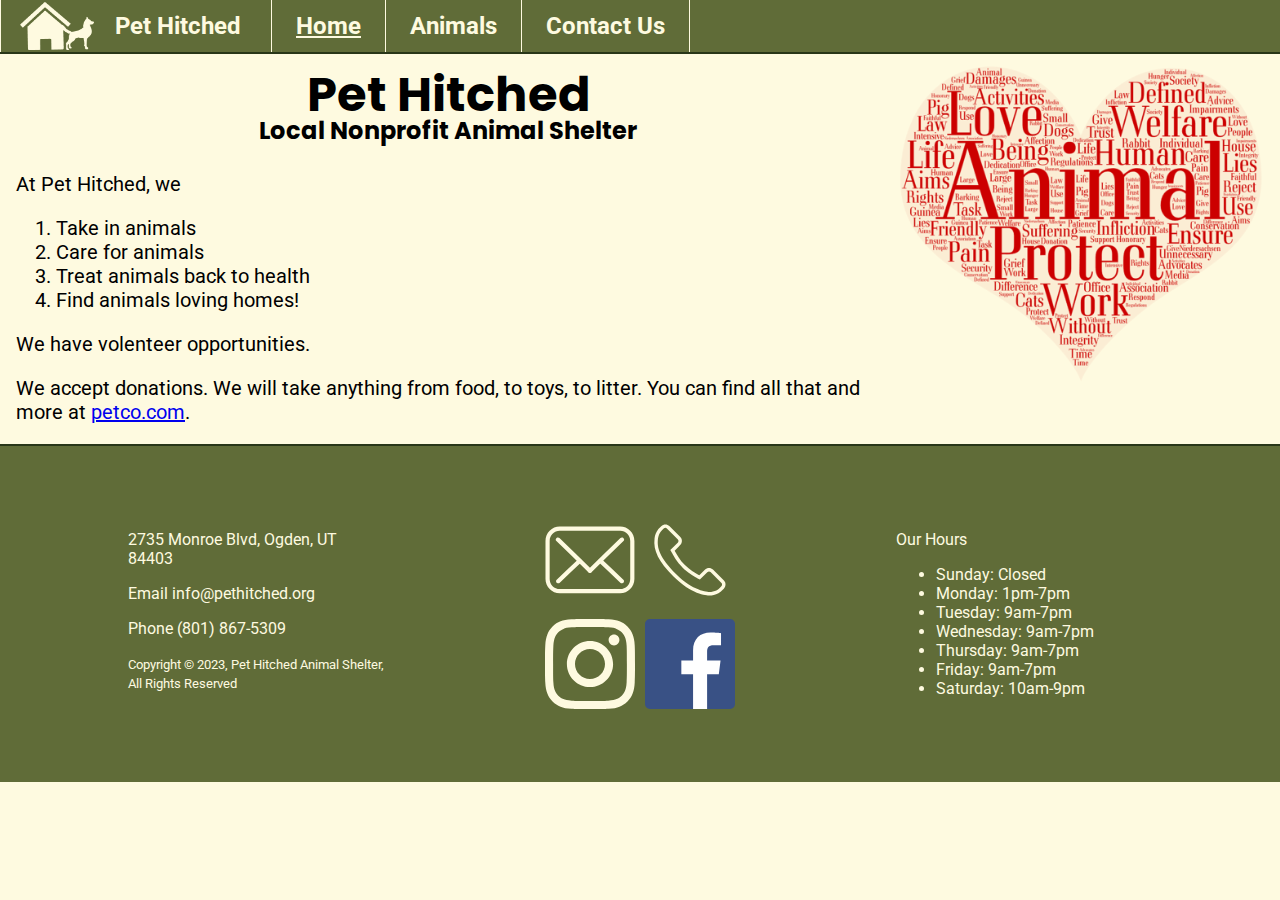
<file: index.html>
<!DOCTYPE html>
<html lang="en" dir="ltr">
<head>
    <meta charset="UTF-8">
    <meta http-equiv="X-UA-Compatible" content="IE=edge">
    <meta name="viewport" content="width=device-width, initial-scale=1.0">
    <title>Pet Hitched Animal Shelter</title>
    <link rel="preconnect" href="https://fonts.googleapis.com">
    <link rel="preconnect" href="https://fonts.gstatic.com" crossorigin>
    <link href="https://fonts.googleapis.com/css2?family=Poppins&family=Roboto:wght@300&display=swap" rel="stylesheet">
    <link rel="stylesheet" href="main.css"> <!-- media="screen and (min-width: 970px)" -->
    <style>
        h3 {
            margin-top: -0.75em;
            padding-top: 0;
            font-size: 24px;
        }
        main {
            display: grid;
            grid-template-columns: minmax(20em, 1fr), 408px;
            grid-template-rows: auto;
            grid-template-areas:
            "main media";
        }
        main div {
            grid-area: main;
            font-size: 20px;
        }
        main img {
            width: 400px;
            height: auto;
            padding: 4px;
            grid-area: media;
        }
    </style>
</head>
<body>
    <header>
        <nav>
            <ul>
                <li><a href="index.html"><img src="logo.png"></a><a class="not_logo" id="company_name" href="index.html">Pet Hitched</a></li> <!-- Logo -->
                <li><a class="not_logo" id="you_are_here" href="index.html">Home</a></li>
                <li><a class="not_logo" href="animals.html">Animals</a></li>
                <li><a class="not_logo" href="contact.html">Contact Us</a></li>
                <li><a class="not_logo">&nbsp;</a></li>
            </ul>
        </nav>
    </header>
    <main>
        <div>
        <h1>Pet Hitched</h1>
        <h3>Local Nonprofit Animal Shelter</h3>
        <p>At Pet Hitched, we</p>
        <ol>
            <li>Take in animals</li>
            <li>Care for animals</li>
            <li>Treat animals back to health</li>
            <li>Find animals loving homes!</li>
        </ol>
        <p>We have volenteer opportunities.</p>
        <p>We accept donations. We will take anything from food, to toys, to litter. You can find all that and more at <a href="https://petco.com">petco.com</a>.</p>
        </div>
        <img src="word-cloud-2696611_1920.png" alt="Word Cloud">
    </main>
    <footer>
        <div id="contact_icons">
                <a href="mailto:info@pethitched.org"><img src="icons/email.svg" alt="Email"></a>
                <a href="tel:+18018675309"><img src="icons/phone.svg" alt="Phone"></a>
                <a href="https://www.instagram.com/pet_hitched_animal_shelter/"><img src="icons/instagram.svg" alt="Instagram logo"></a>
                <a href="https://facebook.com/pet.hitched.animal.shelter"><img src="icons/facebook.svg" alt="Facebook logo"></a>
        </div>
        <div id="hours">
            <p>Our Hours</p>
            <ul>
                <li>Sunday: Closed</li>
                <li>Monday: <time datetime="13:00">1pm</time>-<time datetime="19:00">7pm</time></li>
                <li>Tuesday: <time datetime="09:00">9am</time>-<time datetime="19:00">7pm</time></li>
                <li>Wednesday: <time datetime="09:00">9am</time>-<time datetime="19:00">7pm</time></li>
                <li>Thursday: <time datetime="09:00">9am</time>-<time datetime="19:00">7pm</time></li>
                <li>Friday: <time datetime="09:00">9am</time>-<time datetime="19:00">7pm</time></li>
                <li>Saturday: <time datetime="10:00">10am</time>-<time datetime="21:00">9pm</time></li>
            </ul>
        </div>
        <div id="contact_words">
            <p>2735 Monroe Blvd, Ogden, UT 84403</p>
            <p>Email <a href="mailto:info@pethitched.org">info@pethitched.org</a></p>
            <p>Phone <a href="tel:+18018675309">(801) 867-5309</a></p>
            <p><small>Copyright &copy; 2023, Pet Hitched Animal Shelter, All Rights Reserved</small></p>
        </div>
    </footer>
</body>
</html>
</file>
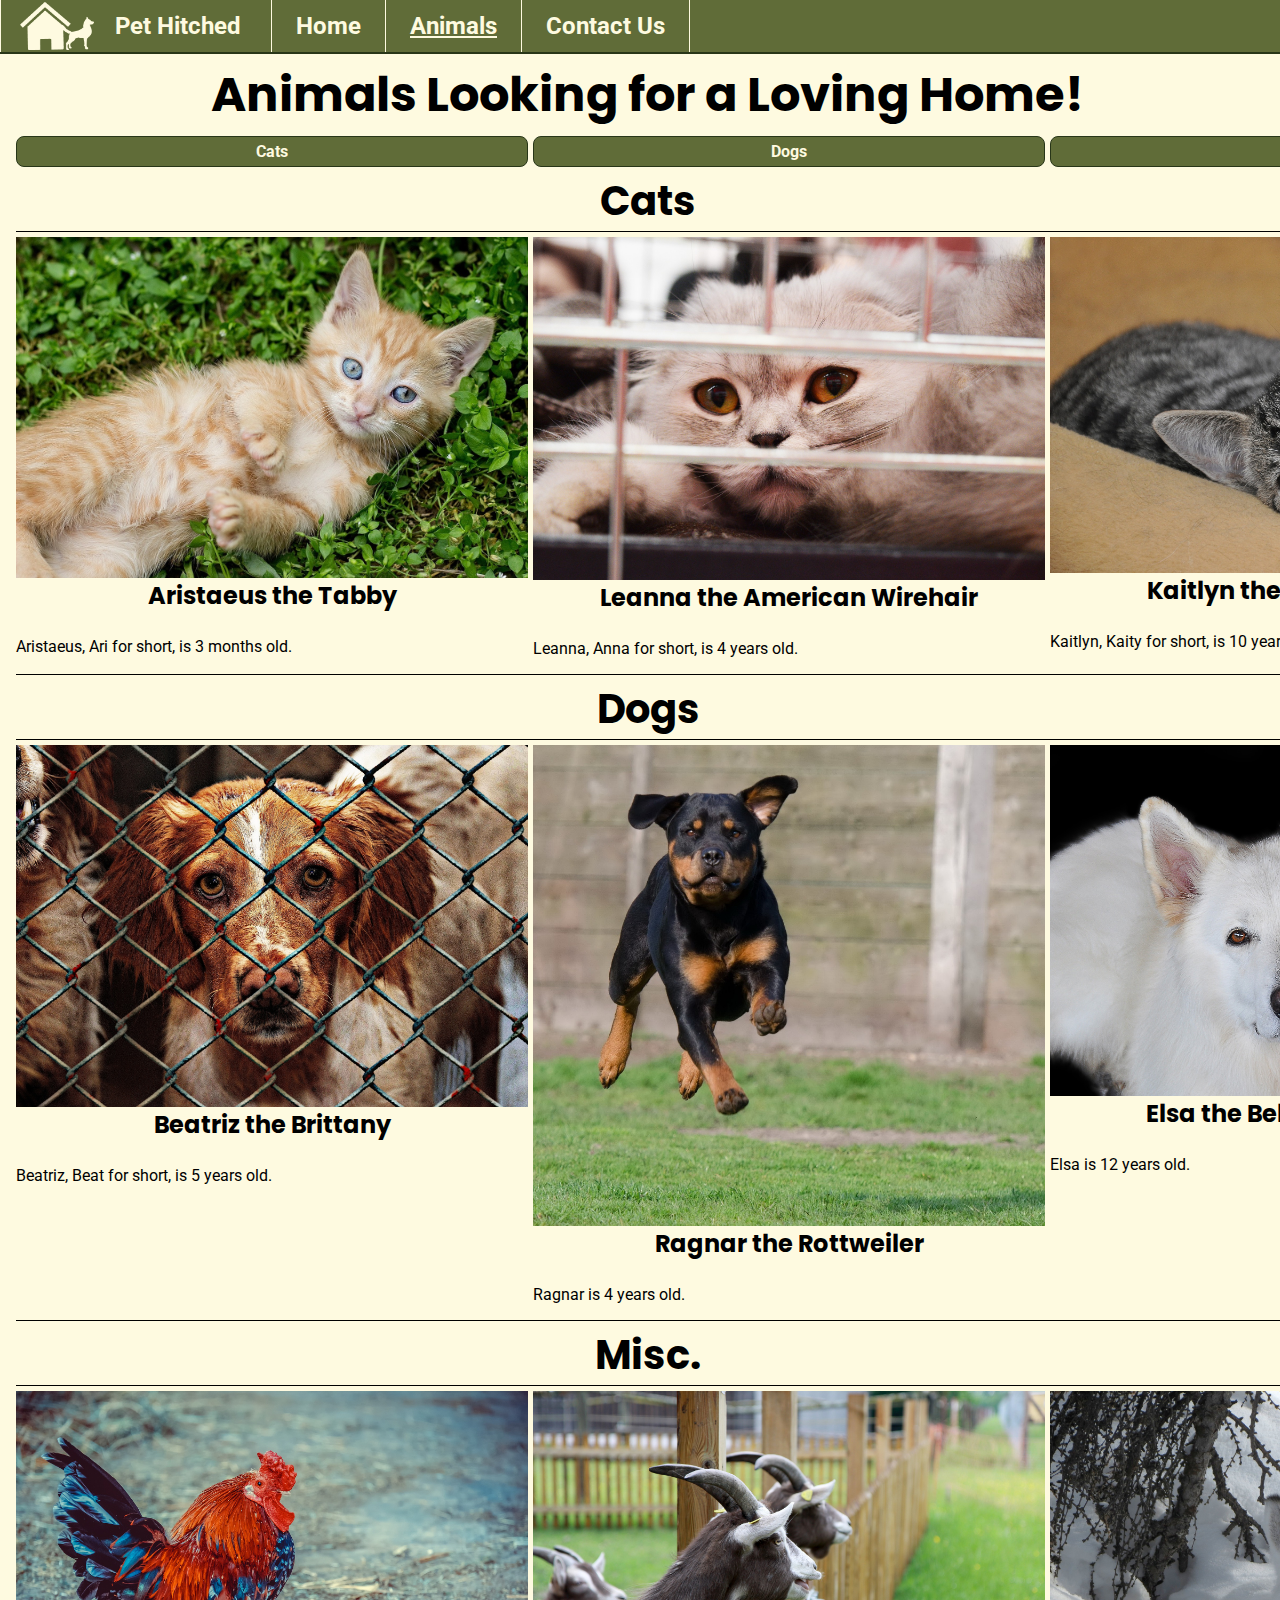
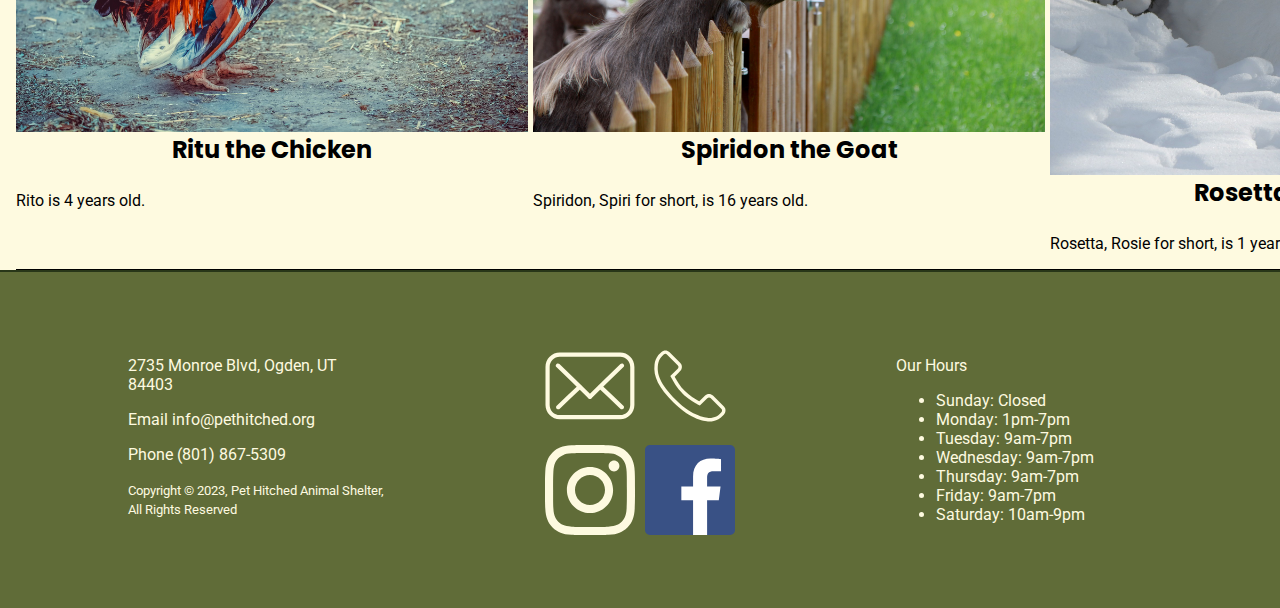
<file: animals.html>
<!DOCTYPE html>
<html lang="en" dir="ltr">
<head>
    <meta charset="UTF-8">
    <meta http-equiv="X-UA-Compatible" content="IE=edge">
    <meta name="viewport" content="width=device-width, initial-scale=1.0">
    <title>Pet Hitched Animals</title>
    <link rel="preconnect" href="https://fonts.googleapis.com">
    <link rel="preconnect" href="https://fonts.gstatic.com" crossorigin>
    <link href="https://fonts.googleapis.com/css2?family=Poppins&family=Roboto:wght@300&display=swap" rel="stylesheet">
    <link rel="stylesheet" href="main.css">
    <style>
        main img {
            display: block;
            width: 512px;
            height: auto;
            margin-left: auto;
            margin-right: auto;
            width: 512px;
            
        }
        h3 {
            margin-top: 0;
            font-size: 24px;
        }
        main section h1{
            font-size: 40px;
        }
        /* section {
            display: grid;
            grid-template-columns: minmax(20em, 1fr), 520px;
            grid-template-rows: auto;
            grid-template-areas: "text pictures";
        }
        section h1, section ul li h3, section ul li p {
            grid-area: text;
        }
        section ul li img {
            grid-area: pictures;
        } */
        main ul {
            list-style-type: none;
            margin: 0;
            padding: 0;
            padding-left: 0em;
            display: flex;
        }
        main li {
            border-top: black 1px solid;
            border-bottom: black 1px solid;
            padding-top: 5px;
            padding-right: 5px;
        }
        section#quick_links li {
            border: none;
        }
        main p {
            display: block;
            margin-left: auto;
            margin-right: auto;
            width: 512px;
        }
        section#quick_links ul li a{
            display: block;
            margin-left: auto;
            margin-right: auto;
            width: 512px;
            text-align: center;
            text-decoration: none;
            font-weight: bold;
            color: #FEFAE0;
            background-color: #606C38;
            border: #283618 1px solid;
            border-radius: .5em;
            padding-top: 5px;
            padding-bottom: 5px;
            padding: 5px
        }
        section#quick_links ul li a:focus, section#quick_links ul li a:hover, section#quick_links ul li a:active{
            background-color: #283618;
            color: #FEFAE0;
        }

    </style>
</head>
<body>
    <header>
        <nav>
            <ul>
                <li><a href="index.html"><img src="logo.png"></a><a class="not_logo" id="company_name" href="index.html">Pet Hitched</a></li> <!-- Logo -->
                <li><a class="not_logo" href="index.html">Home</a></li>
                <li><a class="not_logo" id="you_are_here" href="animals.html">Animals</a></li>
                <li><a class="not_logo" href="contact.html">Contact Us</a></li>
                <li><a class="not_logo">&nbsp;</a></li>
            </ul>
        </nav>
    </header>
    <main>
        <h1>Animals Looking for a Loving Home!</h1>
        <section id="quick_links">
            <ul>
                <li><a href="#cats">Cats</a></li>
                <li><a href="#dogs">Dogs</a></li>
                <li><a href="#misc">Misc.</a></li>
            </ul>
        </section>

        <section id="cats">
            <h1>Cats</h1>
            <ul>
                <li><img src="animals\cats\tabby-kitten-1517450_1280.jpg" alt="Aristaeus the Tabby"><h3>Aristaeus the Tabby</h3><p class="pet_info">Aristaeus, Ari for short, is 3 months old.</p> </li>
                <li><img src="animals\cats\shelter-cat-2754333_1920.jpg" alt="Leanna the American Wirehair"><h3>Leanna the American Wirehair</h3><p class="pet_info">Leanna, Anna for short, is 4 years old.</p> </li>
                <li><img src="animals\cats\cat-baby-2668321_1920.jpg" alt="Kaitlyn the American Curl"><h3>Kaitlyn the American Curl</h3><p class="pet_info">Kaitlyn, Kaity for short, is 10 years old and loves boxes!</p> </li>
            </ul>
        </section>

        <section id="dogs">
            <h1>Dogs</h1>
            <ul>
                <li><img src="animals\dogs\animal-welfare-1116205_1920.jpg" alt="Beatriz the Brittany"><h3>Beatriz the Brittany</h3><p class="pet_info">Beatriz, Beat for short, is 5 years old.</p> </li>
                <li><img src="animals\dogs\rottweiler-750550_1920.jpg" alt="Ragnar the Rottweiler"><h3>Ragnar the Rottweiler</h3><p class="pet_info">Ragnar is 4 years old.</p> </li>
                <li><img src="animals\dogs\shepherd-dog-2669660_1920.jpg" alt="Elsa the Belgian Shepherd"><h3>Elsa the Belgian Shepherd</h3><p class="pet_info">Elsa is 12 years old.</p> </li>
            </ul>
        </section>

        <section id="misc">
            <h1>Misc.</h1>
            <ul>
                <li><img src="animals\misc\chicken-3741129_1920.jpg" alt="Ritu the Chicken"><h3>Ritu the Chicken</h3><p class="pet_info">Rito is 4 years old.</p> </li>
                <li><img src="animals\misc\goat-4221550_1920.jpg" alt="Spiridon the Goat"><h3>Spiridon the Goat</h3><p class="pet_info">Spiridon, Spiri for short, is 16 years old.</p> </li>
                <li><img src="animals\misc\hare-2514837_1920.jpg" alt="Rosetta the Bunny"><h3>Rosetta the Bunny</h3><p class="pet_info">Rosetta, Rosie for short, is 1 year old.</p> </li>
            </ul>
        </section>
    </main>
    <footer>
        <div id="contact_icons">
                <a href="mailto:info@pethitched.org"><img src="icons/email.svg" alt="Email"></a>
                <a href="tel:+18018675309"><img src="icons/phone.svg" alt="Phone"></a>
                <a href="https://www.instagram.com/pet_hitched_animal_shelter/"><img src="icons/instagram.svg" alt="Instagram logo"></a>
                <a href="https://facebook.com/pet.hitched.animal.shelter"><img src="icons/facebook.svg" alt="Facebook logo"></a>
        </div>
        <div id="hours">
            <p>Our Hours</p>
            <ul>
                <li>Sunday: Closed</li>
                <li>Monday: <time datetime="13:00">1pm</time>-<time datetime="19:00">7pm</time></li>
                <li>Tuesday: <time datetime="09:00">9am</time>-<time datetime="19:00">7pm</time></li>
                <li>Wednesday: <time datetime="09:00">9am</time>-<time datetime="19:00">7pm</time></li>
                <li>Thursday: <time datetime="09:00">9am</time>-<time datetime="19:00">7pm</time></li>
                <li>Friday: <time datetime="09:00">9am</time>-<time datetime="19:00">7pm</time></li>
                <li>Saturday: <time datetime="10:00">10am</time>-<time datetime="21:00">9pm</time></li>
            </ul>
        </div>
        <div id="contact_words">
            <p>2735 Monroe Blvd, Ogden, UT 84403</p>
            <p>Email <a href="mailto:info@pethitched.org">info@pethitched.org</a></p>
            <p>Phone <a href="tel:+18018675309">(801) 867-5309</a></p>
            <p><small>Copyright &copy; 2023, Pet Hitched Animal Shelter, All Rights Reserved</small></p>
        </div>
    </footer>
</body>
</html>
</file>
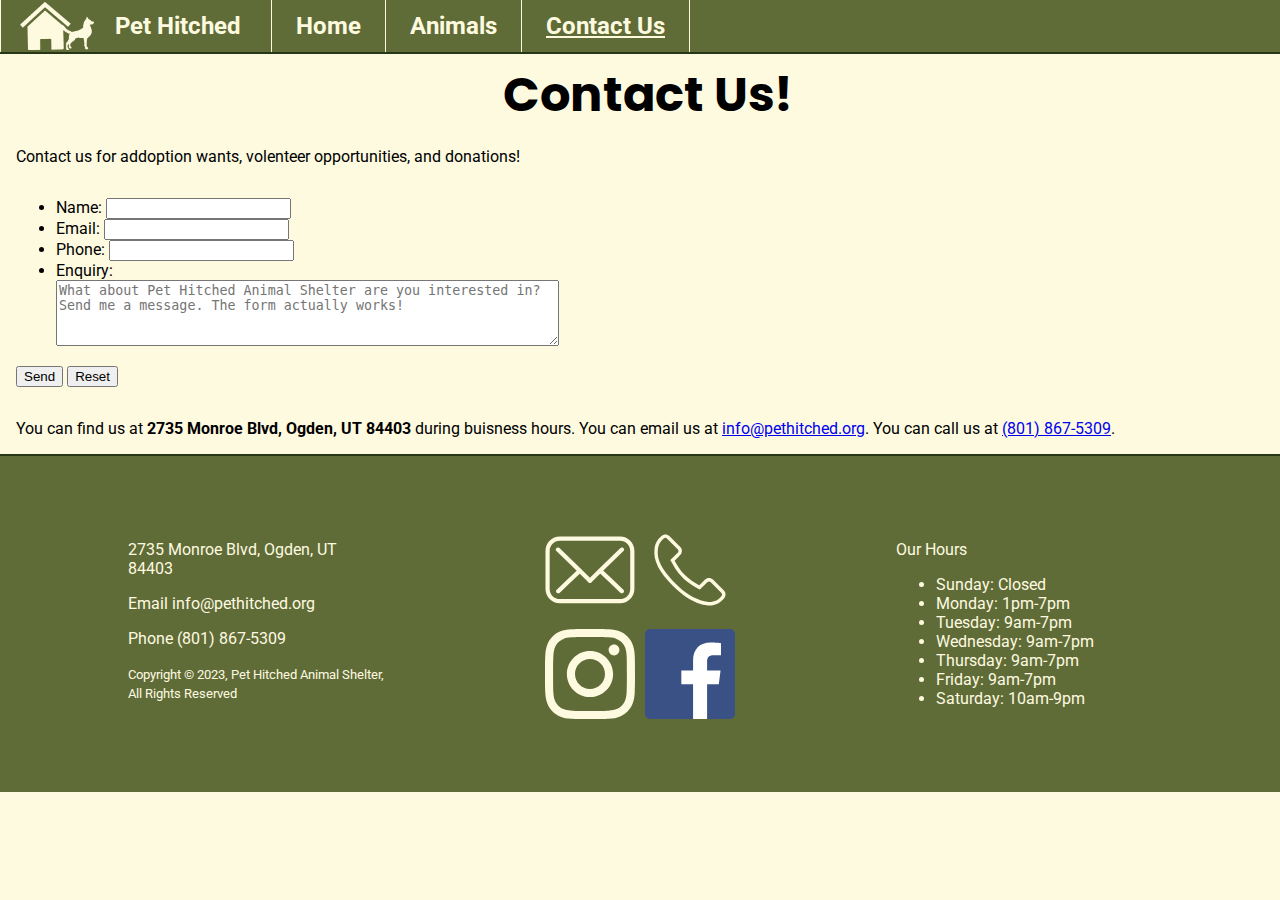
<file: contact.html>
<!DOCTYPE html>
<html lang="en" dir="ltr">
<head>
    <meta charset="UTF-8">
    <meta http-equiv="X-UA-Compatible" content="IE=edge">
    <meta name="viewport" content="width=device-width, initial-scale=1.0">
    <title>Contact Pet Hitched Animal Shelter</title>
    <link rel="preconnect" href="https://fonts.googleapis.com">
    <link rel="preconnect" href="https://fonts.gstatic.com" crossorigin>
    <link href="https://fonts.googleapis.com/css2?family=Poppins&family=Roboto:wght@300&display=swap" rel="stylesheet">
    <link rel="stylesheet" href="main.css">
    <style>
        main {
            display: grid;
            grid-template-columns: auto;
            grid-template-rows: auto, auto, auto;
            grid-template-areas: 
            "before"
            "form"
            "after";
        }
        main div#before {
            grid-area: before;
        }
        main div#after {
            grid-area: after;
        }
    </style>
</head>
<body>
    <header>
        <nav>
            <ul>
                <li><a href="index.html"><img src="logo.png"></a><a class="not_logo" id="company_name" href="index.html">Pet Hitched</a></li> <!-- Logo -->
                <li><a class="not_logo" href="index.html">Home</a></li>
                <li><a class="not_logo" href="animals.html">Animals</a></li>
                <li><a class="not_logo" id="you_are_here" href="contact.html">Contact Us</a></li>
                <li><a class="not_logo">&nbsp;</a></li>
            </ul>
        </nav>
    </header>
    <main>
        <div id="before">
        <h1>Contact Us!</h1>
        <p>Contact us for addoption wants, volenteer opportunities, and donations!</p>
        </div>
        <form name="contact_form" method="POST" data-netlify="true">
            <ul>
                <li>Name: <input type="text" name="name"> </li>
                <li>Email: <input type="email" name="email"> </li>
                <li>Phone: <input type="tel" name="phone"> </li>
                <li>Enquiry: <br> <textarea rows="4" cols="60" maxlength="400" placeholder="What about Pet Hitched Animal Shelter are you interested in? Send me a message. The form actually works!" name="message"></textarea> </li>
            </ul>
            <p> <input type="submit" value="Send"> <input type="reset"> </p>
        </form>
        <div id="after">
        <p>You can find us at <strong>2735 Monroe Blvd, Ogden, UT 84403</strong> during buisness hours. You can email us at <a href="mailto:info@pethitched.org">info@pethitched.org</a>. You can call us at <a href="tel:+18018675309">(801) 867-5309</a>.</p>
        </div>
    </main>
    <footer>
        <div id="contact_icons">
                <a href="mailto:info@pethitched.org"><img src="icons/email.svg" alt="Email"></a>
                <a href="tel:+18018675309"><img src="icons/phone.svg" alt="Phone"></a>
                <a href="https://www.instagram.com/pet_hitched_animal_shelter/"><img src="icons/instagram.svg" alt="Instagram logo"></a>
                <a href="https://facebook.com/pet.hitched.animal.shelter"><img src="icons/facebook.svg" alt="Facebook logo"></a>
        </div>
        <div id="hours">
            <p>Our Hours</p>
            <ul>
                <li>Sunday: Closed</li>
                <li>Monday: <time datetime="13:00">1pm</time>-<time datetime="19:00">7pm</time></li>
                <li>Tuesday: <time datetime="09:00">9am</time>-<time datetime="19:00">7pm</time></li>
                <li>Wednesday: <time datetime="09:00">9am</time>-<time datetime="19:00">7pm</time></li>
                <li>Thursday: <time datetime="09:00">9am</time>-<time datetime="19:00">7pm</time></li>
                <li>Friday: <time datetime="09:00">9am</time>-<time datetime="19:00">7pm</time></li>
                <li>Saturday: <time datetime="10:00">10am</time>-<time datetime="21:00">9pm</time></li>
            </ul>
        </div>
        <div id="contact_words">
            <p>2735 Monroe Blvd, Ogden, UT 84403</p>
            <p>Email <a href="mailto:info@pethitched.org">info@pethitched.org</a></p>
            <p>Phone <a href="tel:+18018675309">(801) 867-5309</a></p>
            <p><small>Copyright &copy; 2023, Pet Hitched Animal Shelter, All Rights Reserved</small></p>
        </div>
    </footer>
</body>
</html>
</file>
<file: main.css>
/* Color Palette: https://coolors.co/palette/606c38-283618-fefae0-dda15e-bc6c25 */

html {
    box-sizing: border-box;
    margin: 0;
    padding: 0;
    font-family: 'Roboto', sans-serif;
}

* {
    box-sizing: inherit;
}

body {
    margin: 0;
    padding: 0;
    background-color: #FEFAE0;
}

h1, h2, h3, h4, h5, h6 {
    font-family: 'Poppins', sans-serif;
}

h1, h3 {
    text-align: center;
}

h1 {
    padding-bottom: 0;
    margin-bottom: 0;
    font-size: 48px;
    margin-top: .1em;
}

p {
    font-family: 'Roboto', sans-serif;
}

main {
    padding-left: 1em;
}

header {
    background-color: #606C38;
    border-bottom: solid 2px #283618;
}

nav ul {
    list-style-type: none;
    margin: 0;
    padding: 0;
    padding-left: 0em;
    display: flex;
}

nav ul li {
    display: inline;
}

nav ul li a.not_logo {
    text-decoration: none;
    font-size: 1.5em;
    font-weight: bold;
    color: #FEFAE0;
    display: block;
    border-left: 1px solid;
    border-right: 0px solid;
    padding: .5em 1em .5em;

}

nav ul li a#you_are_here {
    text-decoration: underline;
}

nav ul li a#company_name {
    padding-left: 4.75em;
    margin-right: .25em;
    margin-top: -1.9em;
}

nav ul li a img {
    margin-top: .1em;
    margin-left: .5em;
    margin-right: .5em;
    margin-bottom: -.5em;
    padding-left: .75em;
    height: 3em;
    width: auto;
    
}

footer {
    display: flex;
    background-color: #606C38;
    border-top: solid 2px #283618;
    margin-bottom: -1em;
    flex-direction: row;
    align-items: stretch;
    padding-top: 5%;
    padding-bottom: 5%;
    color: #FEFAE0;
}

footer a {
    text-decoration: none;
    color: #FEFAE0;
}

footer div#contact_words {
    display: flex;
    flex: auto;
    order: 1;
    flex-direction: column;
    width: 20%;
    margin-left: 10%;
    margin-right: 5%;
    padding-top: 16px;
}

footer div#contact_words p {
    padding: 0;
    margin: 0;
    margin-top: 4px;
    margin-bottom: 12px;
}

footer div#contact_icons {
    display: flex;
    flex: auto;
    order: 2;
    margin-left: 5%;
    margin-right: 5%;
    padding-left: 10px;
    padding-right: 10px;
    width: 20%;
    flex-wrap: wrap;
    justify-content: center;
    align-items: center;
}

footer div#contact_icons a img{
    padding: 5px;
    height: 100px;
    width: auto;
}

footer div#hours {
    display: flex;
    flex: auto;
    order: 3;
    flex-direction: column;
    width: 20%;
    margin-left: 5%;
    margin-right: 10%;
    padding-top: 16px;
}

footer div#hours p {
    padding: 0;
    margin: 0;
    margin-top: 4px;
}
</file>
